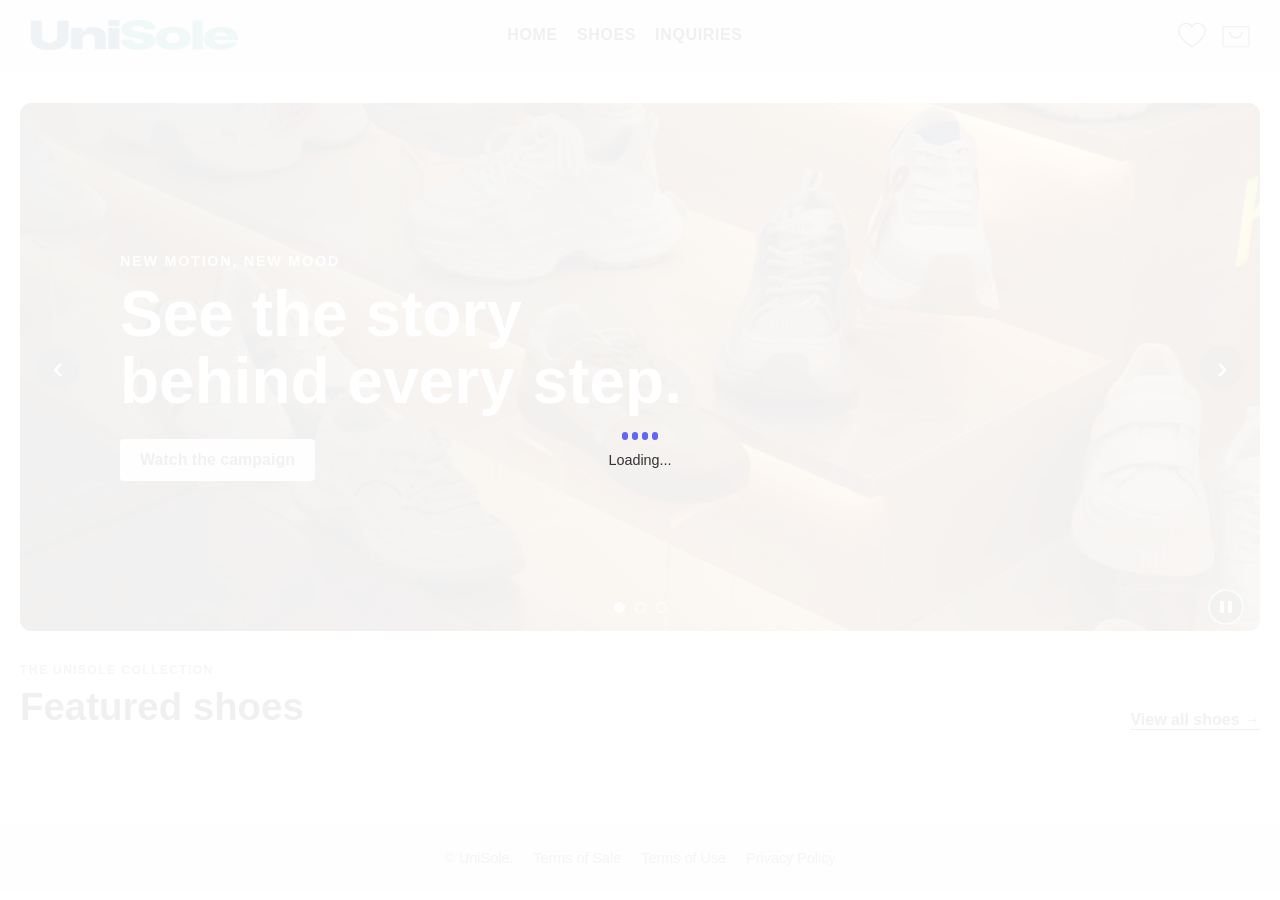
<file: docs/index.html>
<!DOCTYPE html>
<html lang="en">

<head>
    <meta charset="UTF-8">
    <meta name="viewport" content="width=device-width, initial-scale=1.0">
    <link rel="stylesheet" href="css/shared.css">
    <link rel="stylesheet" href="css/button_styling.css">
    <link rel="stylesheet" href="css/home.css">
    <link rel="stylesheet" href="css/product_lineup.css">
    <link rel="stylesheet" href="https://pyscript.net/releases/2024.1.1/core.css">
    <script type="module" src="https://pyscript.net/releases/2024.1.1/core.js"></script>
    <link rel="icon" type="image/png" href="store_assets/logo_2.png">
    <title>UniSole</title>
</head>

<body>
    <div class="site-loader" id="site-loader" role="status" aria-label="Loading website">
        <div class="loader-ladder" aria-hidden="true">
            <span></span>
            <span></span>
            <span></span>
            <span></span>
        </div>
        <span class="site-loader-label">Loading...</span>
    </div>
    <header>
        <div class="leftSection">
            <a class="logo" href="index.html" aria-label="UniSole home">
                <img src="store_assets/logo_1.png" alt="UniSole">
            </a>
        </div>
        <nav class="middleSection" aria-label="Main navigation">
            <div class="tab"><a href="index.html" aria-current="page">Home</a></div>
            <div class="tab"><a href="product_lineup_page.html">Shoes</a></div>
            <div class="tab"><a href="help.html">Inquiries</a></div>
        </nav>
        <div class="rightSection">
            <a class="favorites-link" href="favorites.html" aria-label="Favorites">
                <img src="store_assets/favorite.svg" alt="" aria-hidden="true">
            </a>
            <a class="checkout-link" href="checkout.html" aria-label="Checkout">
                <img class="checkout-icon" src="store_assets/checkout.png" alt="" aria-hidden="true">
            </a>
            <details class="site-mobile-menu">
                <summary aria-label="Open navigation menu">
                    <span></span>
                    <span></span>
                    <span></span>
                </summary>
                <nav class="site-mobile-menu-links" aria-label="Mobile navigation">
                    <a href="index.html" aria-current="page">Home</a>
                    <a href="product_lineup_page.html">Shoes</a>
                    <a href="help.html">Inquiries</a>
                    <a href="favorites.html">Favorites</a>
                    <a href="checkout.html">Checkout</a>
                </nav>
            </details>
        </div>
    </header>

    <main>
        <section class="ad-carousel" aria-label="Featured adverts" aria-roledescription="carousel">
            <div class="ad-carousel-slides">
                <article class="ad-carousel-slide is-active" aria-roledescription="slide" aria-label="1 of 3">
                    <video autoplay muted loop playsinline preload="metadata" poster="store_assets/advert.jpg"
                        aria-label="Video advert for UniSole">
                        <source src="store_assets/advert_vid.mp4" type="video/mp4">
                    </video>
                    <div class="ad-carousel-caption">
                        <p class="ad-carousel-eyebrow">New motion, new mood</p>
                        <h1>See the story behind every step.</h1>
                        <a class="button watch-campaign" href="product_lineup_page.html">Watch the campaign</a>
                    </div>
                </article>
                <article class="ad-carousel-slide" aria-roledescription="slide" aria-label="2 of 3" aria-hidden="true">
                    <img src="store_assets/advert.jpg" alt="A collection of sneakers displayed in a shoe store">
                    <div class="ad-carousel-caption">
                        <p class="ad-carousel-eyebrow">Find your next favourite</p>
                        <h2>Make every step your own.</h2>
                        <a class="button" href="product_lineup_page.html">Explore shoes</a>
                    </div>
                </article>
                <article class="ad-carousel-slide" aria-roledescription="slide" aria-label="3 of 3" aria-hidden="true">
                    <img src="store_assets/advert_1.jpg" alt="A brown sneaker against a warm golden background">
                    <div class="ad-carousel-caption">
                        <p class="ad-carousel-eyebrow">Fresh looks, everyday comfort</p>
                        <h2>Find a pair that moves with you.</h2>
                        <a class="button" href="product_lineup_page.html">Shop the collection</a>
                    </div>
                </article>
            </div>
            <button class="ad-carousel-control ad-carousel-previous" type="button" aria-label="Previous advert">
                <span aria-hidden="true">&#8249;</span>
            </button>
            <button class="ad-carousel-control ad-carousel-next" type="button" aria-label="Next advert">
                <span aria-hidden="true">&#8250;</span>
            </button>
            <button class="ad-carousel-autoplay-toggle" type="button" aria-label="Pause autoplay" aria-pressed="true">
                <span class="ad-carousel-autoplay-icon" aria-hidden="true"></span>
            </button>
            <div class="ad-carousel-indicators" aria-label="Choose an advert">
                <button class="is-active" type="button" aria-label="Show advert 1" aria-current="true"></button>
                <button type="button" aria-label="Show advert 2"></button>
                <button type="button" aria-label="Show advert 3"></button>
            </div>
        </section>
        <section class="featured-products" aria-labelledby="featured-products-heading">
            <div class="featured-products-heading">
                <div>
                    <p class="featured-products-eyebrow">The UniSole collection</p>
                    <h2 id="featured-products-heading">Featured shoes</h2>
                </div>
                <a class="featured-products-link" href="product_lineup_page.html">View all shoes <span
                        aria-hidden="true">→</span></a>
            </div>
            <section class="shoe-grid" id="featured-products-grid" aria-label="Featured shoes"></section>
        </section>
    </main>
    <template id="shoe-card-template">
        <article class="product-card">
            <div class="product-image-wrap">
                <a class="product-image-link" href="product_preview.html" aria-label="View shoe details">
                    <img class="product-image" alt="" loading="lazy">
                </a>
                <button class="favorite-button" type="button" aria-label="Add to favorites" aria-pressed="false">
                    <img class="favorite-icon" src="store_assets/favorite.svg" alt="" aria-hidden="true">
                </button>
            </div>
            <div class="product-details">
                <p class="product-price"></p>
                <h2 class="product-name"><a class="product-name-link" href="product_preview.html"></a></h2>
                <p class="product-category"></p>
            </div>
            <div class="product-preview-selector" aria-label="Shoe image previews"></div>
        </article>
    </template>
    <footer class="site-footer">
        <p>&copy; UniSole.</p>
        <div class="site-footer-policies" aria-label="Policies">
            <span>Terms of Sale</span>
            <span>Terms of Use</span>
            <span>Privacy Policy</span>
        </div>
    </footer>
    <script type="py" src="py_script/home.py"></script>
    <script type="py" src="py_script/loading.py"></script>
    <script type="py" src="py_script/product_information.py"></script>
    <script type="py" src="py_script/favorites.py"></script>
    <script type="py" src="py_script/scrolling.py"></script>
</body>

</html>
</file>
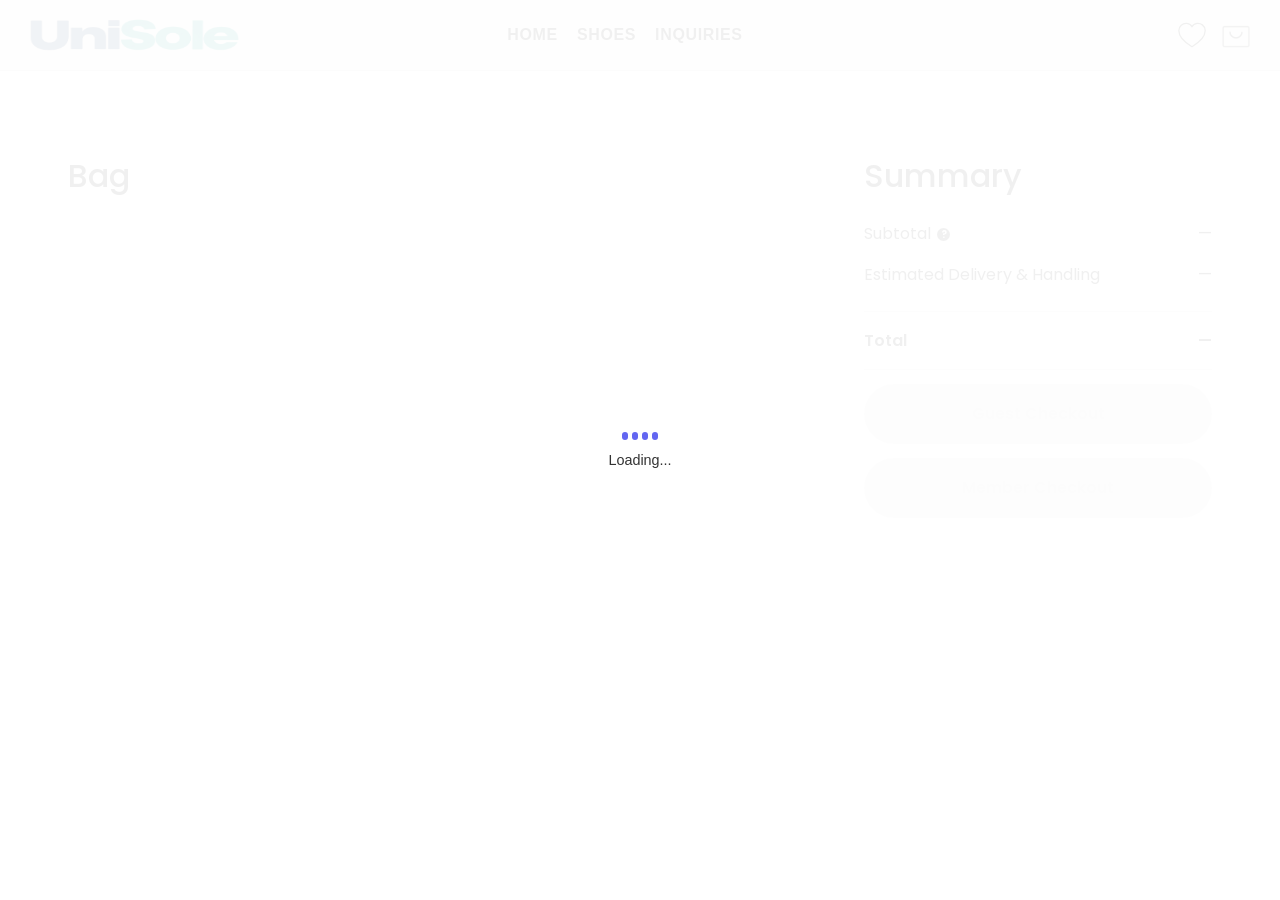
<file: docs/checkout.html>
<!DOCTYPE html>
<html lang="en">

<head>
    <meta charset="UTF-8">
    <meta name="viewport" content="width=device-width, initial-scale=1.0">
    <link rel="stylesheet" href="css/shared.css">
    <link rel="stylesheet" href="css/button_styling.css">
    <link rel="stylesheet" href="css/checkout.css">
    <link rel="preconnect" href="https://fonts.googleapis.com">
    <link rel="preconnect" href="https://fonts.gstatic.com" crossorigin>
    <link href="https://fonts.googleapis.com/css2?family=Poppins:wght@400;500;600;700&display=swap" rel="stylesheet">
    <link rel="stylesheet" href="https://pyscript.net/releases/2024.1.1/core.css">
    <script type="module" src="https://pyscript.net/releases/2024.1.1/core.js"></script>
    <link rel="icon" type="image/png" href="store_assets/logo_2.png">
    <title>Checkout | UniSole</title>
</head>

<body id="page-top">
    <div class="site-loader" id="site-loader" role="status" aria-label="Loading website">
        <div class="loader-ladder" aria-hidden="true">
            <span></span>
            <span></span>
            <span></span>
            <span></span>
        </div>
        <span class="site-loader-label">Loading...</span>
    </div>

    <header>
        <div class="leftSection">
            <a class="logo" href="index.html" aria-label="UniSole home">
                <img src="store_assets/logo_1.png" alt="UniSole">
            </a>
        </div>
        <nav class="middleSection" aria-label="Main navigation">
            <div class="tab"><a href="index.html">Home</a></div>
            <div class="tab"><a href="product_lineup_page.html">Shoes</a></div>
            <div class="tab"><a href="help.html">Inquiries</a></div>
        </nav>
        <div class="rightSection">
            <a class="favorites-link" href="favorites.html" aria-label="Favorites">
                <img src="store_assets/favorite.svg" alt="" aria-hidden="true">
            </a>
            <a class="checkout-link" href="checkout.html" aria-current="page" aria-label="Checkout">
                <img class="checkout-icon" src="store_assets/checkout.png" alt="" aria-hidden="true">
            </a>
            <details class="site-mobile-menu">
                <summary aria-label="Open navigation menu">
                    <span></span>
                    <span></span>
                    <span></span>
                </summary>
                <nav class="site-mobile-menu-links" aria-label="Mobile navigation">
                    <a href="index.html">Home</a>
                    <a href="product_lineup_page.html">Shoes</a>
                    <a href="help.html">Inquiries</a>
                    <a href="favorites.html">Favorites</a>
                    <a href="checkout.html" aria-current="page">Checkout</a>
                </nav>
            </details>
        </div>
    </header>

    <main class="checkout-page">
        <section class="bag-section" aria-labelledby="bag-heading">
            <h1 id="bag-heading">Bag</h1>
            <p id="checkout-empty" class="checkout-empty" hidden>There are no items in your bag.</p>
            <p id="checkout-status" class="checkout-status" role="status" aria-live="polite" hidden></p>
            <div id="bag-items" class="bag-items"></div>
        </section>

        <aside class="summary-section" aria-labelledby="summary-heading">
            <h2 id="summary-heading">Summary</h2>
            <dl class="summary-lines">
                <div>
                    <dt>Subtotal <span class="info-mark"
                            title="Based on the prices listed for items in your bag">?</span></dt>
                    <dd id="bag-subtotal">—</dd>
                </div>
                <div>
                    <dt>Estimated Delivery &amp; Handling</dt>
                    <dd id="bag-delivery">—</dd>
                </div>
                <div class="summary-total">
                    <dt>Total</dt>
                    <dd id="bag-total">—</dd>
                </div>
            </dl>
            <button class="checkout-action" type="button" disabled>Guest Checkout</button>
            <button class="checkout-action" type="button" disabled>Member Checkout</button>
        </aside>
    </main>

    <dialog class="remove-item-dialog" id="remove-item-dialog" aria-labelledby="remove-item-heading"
        aria-describedby="remove-item-message">
        <h2 id="remove-item-heading">Remove item?</h2>
        <p id="remove-item-message">Are you sure you want to remove <span id="remove-item-name"></span> from your bag?
        </p>
        <div class="remove-item-dialog-actions">
            <button class="remove-item-cancel" id="cancel-remove-item" type="button">Keep item</button>
            <button class="remove-item-confirm" id="confirm-remove-item" type="button">Remove item</button>
        </div>
    </dialog>

    <script type="py" src="py_script/loading.py"></script>
    <script type="py" src="py_script/checkout.py"></script>
    <script type="py" src="py_script/scrolling.py"></script>
</body>

</html>
</file>
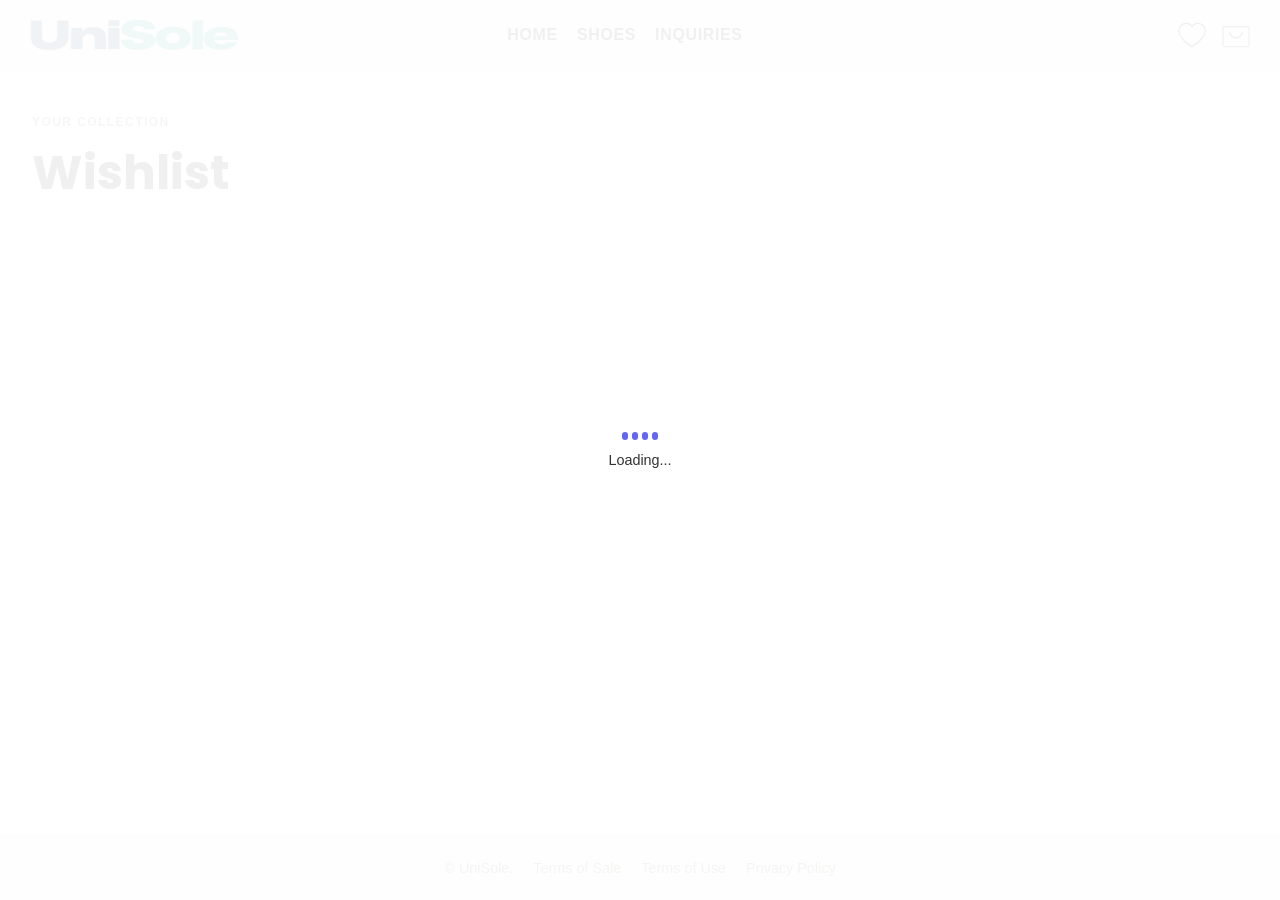
<file: docs/favorites.html>
<!DOCTYPE html>
<html lang="en">

<head>
    <meta charset="UTF-8">
    <meta name="viewport" content="width=device-width, initial-scale=1.0">
    <link rel="stylesheet" href="css/shared.css">
    <link rel="stylesheet" href="css/button_styling.css">
    <link rel="stylesheet" href="css/product_favorites.css">
    <link rel="preconnect" href="https://fonts.googleapis.com">
    <link rel="preconnect" href="https://fonts.gstatic.com" crossorigin>
    <link href="https://fonts.googleapis.com/css2?family=Poppins:wght@400;500;600;700&display=swap" rel="stylesheet">
    <link rel="stylesheet" href="https://pyscript.net/releases/2024.1.1/core.css">
    <script type="module" src="https://pyscript.net/releases/2024.1.1/core.js"></script>
    <link rel="icon" type="image/png" href="store_assets/logo_2.png">
    <title>Wishlist | Unisole</title>
</head>

<body id="page-top" class="wishlist-page-body" data-loader-mode="shoe-data">
    <div class="site-loader" id="site-loader" role="status" aria-label="Loading website">
        <div class="loader-ladder" aria-hidden="true">
            <span></span>
            <span></span>
            <span></span>
            <span></span>
        </div>
        <span class="site-loader-label">Loading...</span>
    </div>
    <header>
        <div class="leftSection">
            <a class="logo" href="index.html" aria-label="UniSole home">
                <img src="store_assets/logo_1.png" alt="UniSole">
            </a>
        </div>
        <nav class="middleSection" aria-label="Main navigation">
            <div class="tab"><a href="index.html">Home</a></div>
            <div class="tab"><a href="product_lineup_page.html">Shoes</a></div>
            <div class="tab"><a href="help.html">Inquiries</a></div>
        </nav>
        <div class="rightSection">
            <a class="favorites-link" href="favorites.html" aria-current="page" aria-label="Favorites">
                <img src="store_assets/favorite.svg" alt="" aria-hidden="true">
            </a>
            <a class="checkout-link" href="checkout.html" aria-label="Checkout">
                <img class="checkout-icon" src="store_assets/checkout.png" alt="" aria-hidden="true">
            </a>
            <details class="site-mobile-menu">
                <summary aria-label="Open navigation menu">
                    <span></span>
                    <span></span>
                    <span></span>
                </summary>
                <nav class="site-mobile-menu-links" aria-label="Mobile navigation">
                    <a href="index.html">Home</a>
                    <a href="product_lineup_page.html">Shoes</a>
                    <a href="help.html">Inquiries</a>
                    <a href="favorites.html" aria-current="page">Favorites</a>
                    <a href="checkout.html">Checkout</a>
                </nav>
            </details>
        </div>
    </header>

    <main class="favorites-page">
        <div class="favorites-heading">
            <p class="favorites-eyebrow">YOUR COLLECTION</p>
            <h1>Wishlist</h1>
        </div>
        <p id="data-status" role="status" hidden></p>
        <section id="wishlist-grid" class="shoe-grid" aria-label="Wishlist items"></section>
        <p id="wishlist-empty" class="wishlist-empty" hidden>Your wishlist is empty. Shop and add items your wishlist!
        </p>
        <p id="wishlist-status" class="wishlist-status wishlist-toast" role="status" aria-live="polite" hidden></p>
    </main>

    <template id="shoe-card-template">
        <article class="product-card">
            <div class="product-image-wrap">
                <a class="product-image-link" href="product_preview.html" aria-label="View shoe details">
                    <img class="product-image" alt="" loading="lazy">
                </a>
                <button class="favorite-button" type="button" aria-label="Remove from favorites" aria-pressed="true">
                    <img class="favorite-icon" src="store_assets/favorite_2.svg" alt="" aria-hidden="true">
                </button>
            </div>
            <div class="product-details">
                <p class="product-price"></p>
                <h2 class="product-name"><a class="product-name-link" href="product_preview.html"></a></h2>
                <p class="product-category"></p>
            </div>
            <div class="wishlist-actions">
                <div class="wishlist-quantity" role="group" aria-label="Wishlist quantity">
                    <button class="quantity-button" type="button" data-quantity-change="-1"
                        aria-label="Decrease quantity">−</button>
                    <span class="quantity-value" aria-live="polite">1</span>
                    <button class="quantity-button" type="button" data-quantity-change="1"
                        aria-label="Increase quantity">+</button>
                </div>
                <button class="wishlist-add-to-cart" type="button">Add to bag</button>
            </div>
        </article>
    </template>

    <footer class="site-footer">
        <p>&copy; UniSole.</p>
        <div class="site-footer-policies" aria-label="Policies">
            <span>Terms of Sale</span>
            <span>Terms of Use</span>
            <span>Privacy Policy</span>
        </div>
    </footer>

    <script type="py" src="py_script/loading.py"></script>
    <script type="py" src="py_script/product_information.py"></script>
    <script type="py" src="py_script/favorites.py"></script>
    <script type="py" src="py_script/product_interaction.py"></script>
    <script type="py" src="py_script/scrolling.py"></script>
</body>

</html>
</file>
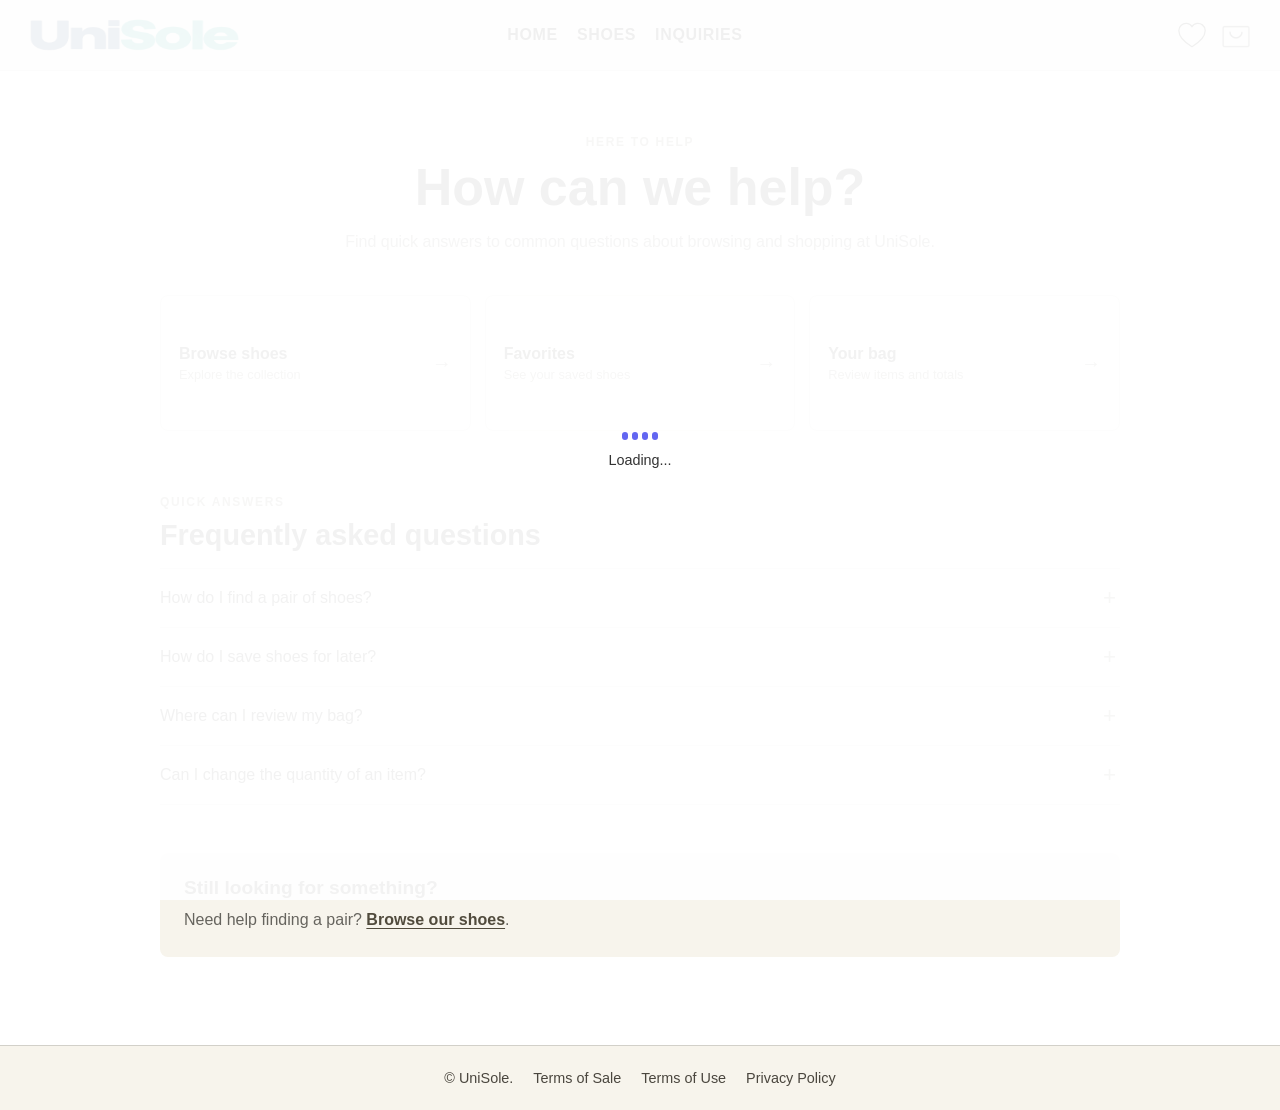
<file: docs/help.html>
<!DOCTYPE html>
<html lang="en">

<head>
    <meta charset="UTF-8">
    <meta name="viewport" content="width=device-width, initial-scale=1.0">
    <link rel="stylesheet" href="css/shared.css">
    <link rel="stylesheet" href="css/button_styling.css">
    <link rel="stylesheet" href="css/help.css">
    <link rel="stylesheet" href="https://pyscript.net/releases/2024.1.1/core.css">
    <script type="module" src="https://pyscript.net/releases/2024.1.1/core.js"></script>
    <link rel="icon" type="image/png" href="store_assets/logo_2.png">
    <title>Inquiries | UniSole</title>
</head>

<body id="page-top">
    <div class="site-loader" id="site-loader" role="status" aria-label="Loading website">
        <div class="loader-ladder" aria-hidden="true">
            <span></span>
            <span></span>
            <span></span>
            <span></span>
        </div>
        <span class="site-loader-label">Loading...</span>
    </div>

    <header>
        <div class="leftSection">
            <a class="logo" href="index.html" aria-label="UniSole home">
                <img src="store_assets/logo_1.png" alt="UniSole">
            </a>
        </div>
        <nav class="middleSection" aria-label="Main navigation">
            <div class="tab"><a href="index.html">Home</a></div>
            <div class="tab"><a href="product_lineup_page.html">Shoes</a></div>
            <div class="tab"><a href="help.html" aria-current="page">Inquiries</a></div>
        </nav>
        <div class="rightSection">
            <a class="favorites-link" href="favorites.html" aria-label="Favorites">
                <img src="store_assets/favorite.svg" alt="" aria-hidden="true">
            </a>
            <a class="checkout-link" href="checkout.html" aria-label="Checkout">
                <img class="checkout-icon" src="store_assets/checkout.png" alt="" aria-hidden="true">
            </a>
            <details class="site-mobile-menu">
                <summary aria-label="Open navigation menu">
                    <span></span>
                    <span></span>
                    <span></span>
                </summary>
                <nav class="site-mobile-menu-links" aria-label="Mobile navigation">
                    <a href="index.html">Home</a>
                    <a href="product_lineup_page.html">Shoes</a>
                    <a href="help.html" aria-current="page">Inquiries</a>
                    <a href="favorites.html">Favorites</a>
                    <a href="checkout.html">Checkout</a>
                </nav>
            </details>
        </div>
    </header>

    <main class="help-page">
        <section class="help-intro" aria-labelledby="help-heading">
            <p class="help-eyebrow">HERE TO HELP</p>
            <h1 id="help-heading">How can we help?</h1>
            <p>Find quick answers to common questions about browsing and shopping at UniSole.</p>
        </section>

        <nav class="help-shortcuts" aria-label="Quick links">
            <a href="product_lineup_page.html">
                <span><strong>Browse shoes</strong><small>Explore the collection</small></span>
                <span class="help-shortcut-arrow" aria-hidden="true">→</span>
            </a>
            <a href="favorites.html">
                <span><strong>Favorites</strong><small>See your saved shoes</small></span>
                <span class="help-shortcut-arrow" aria-hidden="true">→</span>
            </a>
            <a href="checkout.html">
                <span><strong>Your bag</strong><small>Review items and totals</small></span>
                <span class="help-shortcut-arrow" aria-hidden="true">→</span>
            </a>
        </nav>

        <section class="help-faq" aria-labelledby="faq-heading">
            <div class="help-section-heading">
                <p class="help-eyebrow">QUICK ANSWERS</p>
                <h2 id="faq-heading">Frequently asked questions</h2>
            </div>
            <details>
                <summary>How do I find a pair of shoes?</summary>
                <p>Open <a href="product_lineup_page.html">Shoes</a> to browse the collection. Use the available filters
                    to narrow down the options.</p>
            </details>
            <details>
                <summary>How do I save shoes for later?</summary>
                <p>Select the heart on a shoe to add it to your favorites. Visit <a href="favorites.html">Favorites</a>
                    to see your saved items.</p>
            </details>
            <details>
                <summary>Where can I review my bag?</summary>
                <p>Open <a href="checkout.html">Your bag</a> to review the items you've added and see the displayed
                    subtotal, delivery estimate, and total.</p>
            </details>
            <details>
                <summary>Can I change the quantity of an item?</summary>
                <p>On the Favorites page, use the plus and minus controls beside an item to choose a quantity before
                    adding it to your bag.</p>
            </details>
        </section>

        <aside class="help-note">
            <h2>Still looking for something?</h2>
            <p>Need help finding a pair? <a href="product_lineup_page.html">Browse our shoes</a>.</p>
        </aside>
    </main>

    <footer class="site-footer">
        <p>&copy; UniSole.</p>
        <div class="site-footer-policies" aria-label="Policies">
            <span>Terms of Sale</span>
            <span>Terms of Use</span>
            <span>Privacy Policy</span>
        </div>
    </footer>

    <script type="py" src="py_script/loading.py"></script>
    <script type="py" src="py_script/scrolling.py"></script>
</body>

</html>
</file>
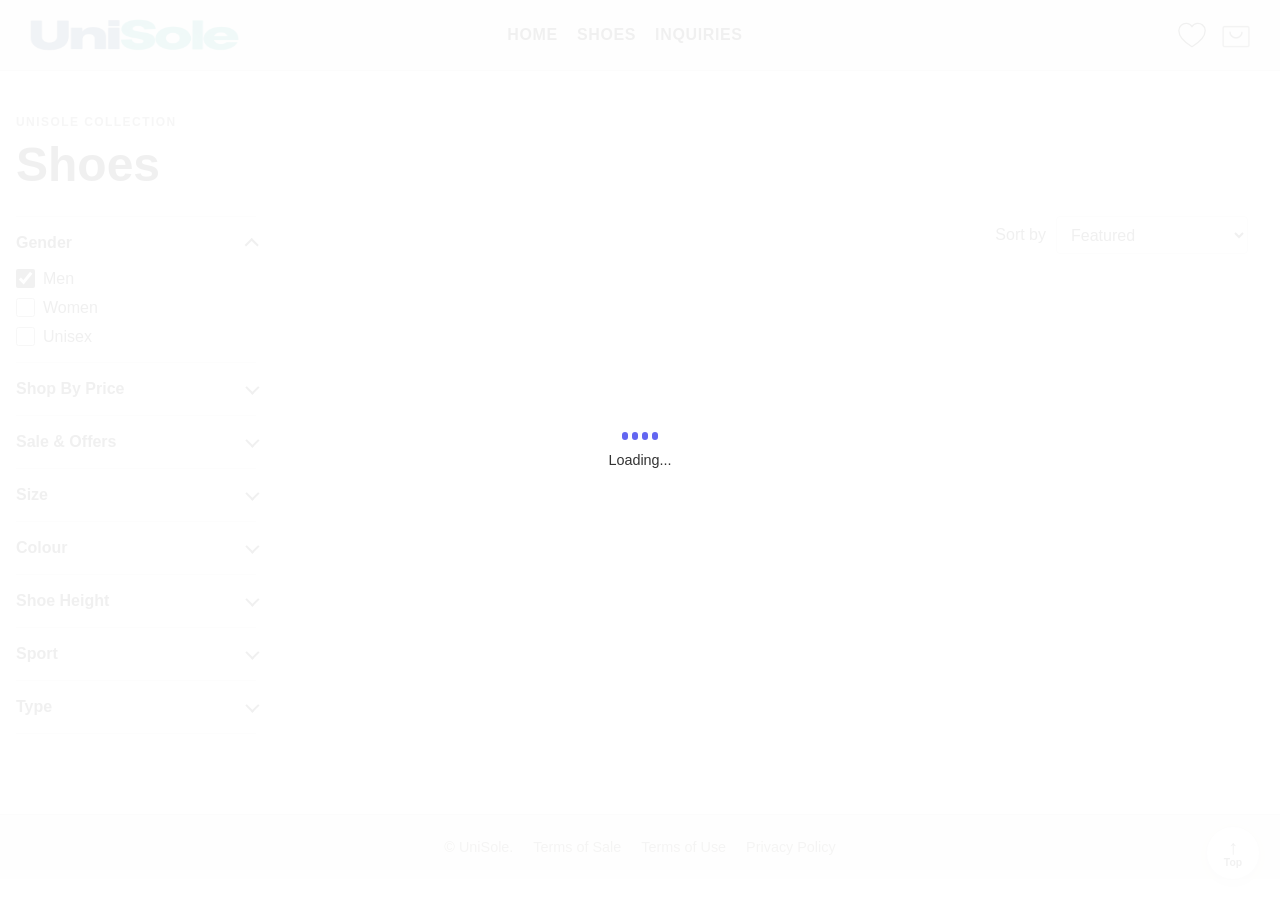
<file: docs/product_lineup_page.html>
<!DOCTYPE html>
<html lang="en">

<head>
    <meta charset="UTF-8">
    <meta name="viewport" content="width=device-width, initial-scale=1.0">
    <link rel="stylesheet" href="css/shared.css">
    <link rel="stylesheet" href="css/button_styling.css">
    <link rel="stylesheet" href="css/product_lineup.css">
    <link rel="stylesheet" href="https://pyscript.net/releases/2024.1.1/core.css">
    <script type="module" src="https://pyscript.net/releases/2024.1.1/core.js"></script>
    <link rel="icon" type="image/png" href="store_assets/logo_2.png">
    <title>Unisole</title>
</head>

<body id="page-top" data-loader-mode="shoe-data">
    <div class="site-loader" id="site-loader" role="status" aria-label="Loading website">
        <div class="loader-ladder" aria-hidden="true">
            <span></span>
            <span></span>
            <span></span>
            <span></span>
        </div>
        <span class="site-loader-label">Loading...</span>
    </div>
    <header>
        <div class="leftSection">
            <a class="logo" href="index.html" aria-label="UniSole home">
                <img src="store_assets/logo_1.png" alt="UniSole">
            </a>
        </div>
        <nav class="middleSection" aria-label="Main navigation">
            <div class="tab"><a href="index.html">Home</a></div>
            <div class="tab"><a href="product_lineup_page.html" aria-current="page">Shoes</a></div>
            <div class="tab"><a href="help.html">Inquiries</a></div>
        </nav>
        <div class="rightSection">
            <a class="favorites-link" href="favorites.html" aria-label="Favorites">
                <img src="store_assets/favorite.svg" alt="" aria-hidden="true">
            </a>
            <a class="checkout-link" href="checkout.html" aria-label="Checkout">
                <img class="checkout-icon" src="store_assets/checkout.png" alt="" aria-hidden="true">
            </a>
            <details class="site-mobile-menu">
                <summary aria-label="Open navigation menu">
                    <span></span>
                    <span></span>
                    <span></span>
                </summary>
                <nav class="site-mobile-menu-links" aria-label="Mobile navigation">
                    <a href="index.html">Home</a>
                    <a href="product_lineup_page.html" aria-current="page">Shoes</a>
                    <a href="help.html">Inquiries</a>
                    <a href="favorites.html">Favorites</a>
                    <a href="checkout.html">Checkout</a>
                </nav>
            </details>
        </div>
    </header>

    <main class="product-page">
        <div class="product-intro">
            <p class="eyebrow">UNISOLE COLLECTION</p>
            <h1>Shoes</h1>
        </div>
        <p id="data-status" role="status" hidden></p>
        <div class="catalog-layout">
            <aside class="filter-sidebar" aria-label="Product filters">
                <details class="filter-section" open>
                    <summary>Gender <span class="filter-count"></span></summary>
                    <div class="filter-options">
                        <label><input type="checkbox" data-filter-group="gender" data-filter-value="Men" checked>
                            Men</label>
                        <label><input type="checkbox" data-filter-group="gender" data-filter-value="Women">
                            Women</label>
                        <label><input type="checkbox" data-filter-group="gender" data-filter-value="Unisex">
                            Unisex</label>
                    </div>
                </details>

                <details class="filter-section">
                    <summary>Shop By Price</summary>
                    <div class="filter-options">
                        <label><input type="checkbox" data-filter-group="price" data-filter-value="Under ₱2,000"> Under
                            ₱2,000</label>
                        <label><input type="checkbox" data-filter-group="price" data-filter-value="₱2,000–₱5,000">
                            ₱2,000–₱5,000</label>
                        <label><input type="checkbox" data-filter-group="price" data-filter-value="₱5,000–₱10,000">
                            ₱5,000–₱10,000</label>
                        <label><input type="checkbox" data-filter-group="price" data-filter-value="Over ₱10,000"> Over
                            ₱10,000</label>
                    </div>
                </details>

                <details class="filter-section">
                    <summary>Sale &amp; Offers</summary>
                    <div class="filter-options">
                        <label><input type="checkbox" data-filter-group="saleOffers" data-filter-value="On sale"> On
                            sale</label>
                        <label><input type="checkbox" data-filter-group="saleOffers" data-filter-value="New arrivals">
                            New arrivals</label>
                    </div>
                </details>

                <details class="filter-section">
                    <summary>Size</summary>
                    <div class="filter-options filter-options-inline">
                        <label><input type="checkbox" data-filter-group="size" data-filter-value="6"> 6</label>
                        <label><input type="checkbox" data-filter-group="size" data-filter-value="7"> 7</label>
                        <label><input type="checkbox" data-filter-group="size" data-filter-value="8"> 8</label>
                        <label><input type="checkbox" data-filter-group="size" data-filter-value="9"> 9</label>
                        <label><input type="checkbox" data-filter-group="size" data-filter-value="10"> 10</label>
                        <label><input type="checkbox" data-filter-group="size" data-filter-value="11"> 11</label>
                        <label><input type="checkbox" data-filter-group="size" data-filter-value="12"> 12</label>
                    </div>
                </details>

                <details class="filter-section">
                    <summary>Colour</summary>
                    <div class="filter-options">
                        <label><input type="checkbox" data-filter-group="colour" data-filter-value="Black">
                            Black</label>
                        <label><input type="checkbox" data-filter-group="colour" data-filter-value="White">
                            White</label>
                        <label><input type="checkbox" data-filter-group="colour" data-filter-value="Blue"> Blue</label>
                        <label><input type="checkbox" data-filter-group="colour" data-filter-value="Red"> Red</label>
                    </div>
                </details>

                <details class="filter-section">
                    <summary>Shoe Height</summary>
                    <div class="filter-options">
                        <label><input type="checkbox" data-filter-group="shoeHeight" data-filter-value="Low">
                            Low</label>
                        <label><input type="checkbox" data-filter-group="shoeHeight" data-filter-value="Mid">
                            Mid</label>
                        <label><input type="checkbox" data-filter-group="shoeHeight" data-filter-value="High">
                            High</label>
                    </div>
                </details>

                <details class="filter-section">
                    <summary>Sport</summary>
                    <div class="filter-options">
                        <label><input type="checkbox" data-filter-group="sport" data-filter-value="Running">
                            Running</label>
                        <label><input type="checkbox" data-filter-group="sport" data-filter-value="Basketball">
                            Basketball</label>
                        <label><input type="checkbox" data-filter-group="sport" data-filter-value="Soccer">
                            Soccer</label>
                        <label><input type="checkbox" data-filter-group="sport" data-filter-value="Tennis">
                            Tennis</label>
                    </div>
                </details>
                <details class="filter-section">
                    <summary>Type</summary>
                    <div class="filter-options">
                        <label><input type="checkbox" data-filter-group="sport" data-filter-value="Casual">
                            Casual</label>
                        <label><input type="checkbox" data-filter-group="sport" data-filter-value="Sneakers">
                            Sneakers</label>
                    </div>
                </details>
            </aside>

            <section class="catalog-results" aria-label="Shoe results">
                <div class="catalog-toolbar">
                    <p id="filter-status" role="status" aria-live="polite"></p>
                    <label for="shoe-sort">Sort by</label>
                    <select id="shoe-sort">
                        <option value="featured">Featured</option>
                        <option value="name-asc">Name: A to Z</option>
                        <option value="price-asc">Price: Low to High</option>
                        <option value="price-desc">Price: High to Low</option>
                    </select>
                </div>
                <section class="shoe-grid" id="shoe-grid" aria-label="Shoe collection"></section>
            </section>
        </div>
    </main>

    <template id="shoe-card-template">
        <article class="product-card">
            <div class="product-image-wrap">
                <a class="product-image-link" href="product_preview.html" aria-label="View shoe details">
                    <img class="product-image" alt="" loading="lazy">
                </a>
                <button class="favorite-button" type="button" aria-label="Add to favorites" aria-pressed="false">
                    <img class="favorite-icon" src="store_assets/favorite.svg" alt="" aria-hidden="true">
                </button>
            </div>
            <div class="product-details">
                <p class="product-price"></p>
                <h2 class="product-name"><a class="product-name-link" href="product_preview.html"></a></h2>
                <p class="product-category"></p>
            </div>
            <div class="product-preview-selector" aria-label="Shoe image previews"></div>
        </article>
    </template>

    <a class="back-to-top" href="#page-top" aria-label="Scroll to the top of the page">
        <span aria-hidden="true">↑</span>
        <span class="back-to-top-label">Top</span>
    </a>

    <footer class="site-footer">
        <p>&copy; UniSole.</p>
        <div class="site-footer-policies" aria-label="Policies">
            <span>Terms of Sale</span>
            <span>Terms of Use</span>
            <span>Privacy Policy</span>
        </div>
    </footer>

    <script type="py" src="py_script/loading.py"></script>
    <script type="py" src="py_script/product_information.py"></script>
    <script type="py" src="py_script/filtering.py"></script>
    <script type="py" src="py_script/favorites.py"></script>
    <script type="py" src="py_script/product_interaction.py"></script>
    <script type="py" src="py_script/scrolling.py"></script>
</body>

</html>
</file>
<file: docs/css/shared.css>
body {
  margin: 0;
  padding: 0;
  font-family: sans-serif;
}

.site-loader {
  position: fixed;
  inset: 0;
  z-index: 1000;
  display: flex;
  flex-direction: column;
  align-items: center;
  justify-content: center;
  gap: 12px;
  background: rgb(255 255 255 / 94%);
  opacity: 1;
  visibility: visible;
  transition:
    opacity 220ms ease,
    visibility 220ms ease;
}

.site-loader-hidden {
  opacity: 0;
  visibility: hidden;
  pointer-events: none;
}

.loader-ladder {
  width: 200px;
  display: flex;
  justify-content: center;
  align-items: flex-end;
  gap: 0.25rem;
}

.loader-ladder span {
  width: 6px;
  height: 8px;
  background: #6366f1;
  border-radius: 3px;
  animation: none;
}

.site-loader:not(.site-loader-hidden) .loader-ladder span {
  animation: climb 1s infinite ease-in-out;
}

.site-loader:not(.site-loader-hidden) .loader-ladder span:nth-child(2) {
  animation-delay: 0.1s;
}

.site-loader:not(.site-loader-hidden) .loader-ladder span:nth-child(3) {
  animation-delay: 0.2s;
}

.site-loader:not(.site-loader-hidden) .loader-ladder span:nth-child(4) {
  animation-delay: 0.3s;
}

.site-loader-label {
  color: #333;
  font-size: 0.9rem;
}

@keyframes climb {
  0% {
    height: 8px;
    opacity: 0.4;
  }
  50% {
    height: 18px;
    opacity: 1;
  }
  100% {
    height: 8px;
    opacity: 0.4;
  }
}

@media (prefers-reduced-motion: reduce) {
  .site-loader .loader-ladder span {
    animation: none;
  }

  .site-loader {
    transition: none;
  }
}

p {
  margin-top: 0;
  margin-bottom: 0;
}

.site-footer {
  display: flex;
  flex-wrap: wrap;
  align-items: center;
  justify-content: center;
  gap: 20px;
  padding: 24px clamp(20px, 5vw, 64px);
  border-top: 1px solid #11111128;
  background: #f7f4ec;
  color: #4a463e;
  font-size: 0.9rem;
  text-align: center;
}

.site-footer nav {
  display: flex;
  flex-wrap: wrap;
  justify-content: center;
  gap: 20px;
}

.site-footer-policies {
  display: flex;
  flex-wrap: wrap;
  justify-content: center;
  gap: 12px 20px;
}

.site-footer a {
  color: inherit;
  text-decoration: none;
}

.site-footer a:hover,
.site-footer a:focus-visible {
  text-decoration: underline;
  text-underline-offset: 3px;
}

@media (max-width: 520px) {
  .site-footer {
    gap: 12px 20px;
  }
}

header {
  background-color: #f7f4ec;
  border-bottom: 1px solid #11111128;
  height: 70px;
  width: 100%;
  display: flex;
  flex-direction: row;
  align-items: center;
  position: sticky;
  top: 0;
  z-index: 100;
  transition: transform 0.3s ease;
}

header.header-hidden {
  transform: translateY(-100%);
}

@media (prefers-reduced-motion: reduce) {
  header {
    transition: none;
  }
}

.leftSection,
.rightSection {
  flex: 1;
}

.rightSection {
  display: flex;
  align-items: center;
  gap: 16px;
  justify-content: flex-end;
  padding-right: 30px;
}

.favorites-link {
  display: inline-flex;
  align-items: center;
  color: inherit;
  text-decoration: none;
}

.favorites-link img {
  width: 28px;
  height: 28px;
}

.checkout-icon {
  display: block;
  width: 28px;
  height: 28px;
  object-fit: contain;
}

.checkout-link {
  display: inline-flex;
  align-items: center;
  color: inherit;
  text-decoration: none;
}

.checkout-link:hover {
  opacity: 0.7;
}

.checkout-link:focus-visible {
  outline: 2px solid currentColor;
  outline-offset: 4px;
}

.favorites-link:hover {
  opacity: 0.7;
}

.favorites-link:focus-visible {
  outline: 2px solid currentColor;
  outline-offset: 4px;
}

.logo {
  display: inline-flex;
  align-items: center;
  margin-left: 24px;
}

.logo img {
  display: block;
  width: 220px;
  height: 59px;
  object-fit: inherit;
}

.middleSection {
  flex: 1;
  display: flex;
  gap: 19px;
  justify-content: center;
  align-items: center;
  height: 100%;
}

.site-mobile-menu {
  display: none;
}

@media (max-width: 700px) {
  header .middleSection {
    display: none;
  }

  header .rightSection {
    flex: 0 0 auto;
    padding-right: 16px;
  }

  .rightSection > .favorites-link,
  .rightSection > .checkout-link {
    display: none;
  }

  .site-mobile-menu {
    position: relative;
    display: block;
  }

  .site-mobile-menu > summary {
    display: flex;
    width: 44px;
    height: 44px;
    flex-direction: column;
    align-items: center;
    justify-content: center;
    gap: 5px;
    border-radius: 4px;
    cursor: pointer;
    list-style: none;
  }

  .site-mobile-menu > summary::-webkit-details-marker {
    display: none;
  }

  .site-mobile-menu > summary span {
    width: 23px;
    height: 2px;
    border-radius: 2px;
    background: #111;
    transition:
      transform 180ms ease,
      opacity 180ms ease;
  }

  .site-mobile-menu[open] > summary span:first-child {
    transform: translateY(7px) rotate(45deg);
  }

  .site-mobile-menu[open] > summary span:nth-child(2) {
    opacity: 0;
  }

  .site-mobile-menu[open] > summary span:last-child {
    transform: translateY(-7px) rotate(-45deg);
  }

  .site-mobile-menu > summary:focus-visible {
    outline: 2px solid currentColor;
    outline-offset: 2px;
  }

  .site-mobile-menu-links {
    position: absolute;
    top: calc(100% + 8px);
    right: 0;
    z-index: 110;
    display: grid;
    min-width: 180px;
    padding: 8px 0;
    border: 1px solid #dedede;
    border-radius: 6px;
    background: #fff;
    box-shadow: 0 6px 18px rgb(0 0 0 / 12%);
  }

  .site-mobile-menu-links a {
    padding: 12px 16px;
    color: #111;
    font: inherit;
    text-decoration: none;
  }

  .site-mobile-menu-links a:hover,
  .site-mobile-menu-links a:focus-visible {
    background: #f3f3f3;
  }
}

@media (prefers-reduced-motion: reduce) {
  .site-mobile-menu > summary span {
    transition: none;
  }
}
</file>
<file: docs/css/button_styling.css>
.tab {
  height: 100%;
  position: relative;
  font: inherit;
  font-size: 1rem;
  font-weight: 700;
  letter-spacing: 0.04em;
  text-transform: uppercase;
  color: #000;
  background: none;
  border: none;
  cursor: pointer;
}

.tab a {
  display: flex;
  height: 100%;
  align-items: center;
  color: inherit;
  text-decoration: none;
}

.tab::after {
  content: "";
  position: absolute;
  left: 0;
  right: 0;
  bottom: 0;
  height: 3px;
  background: #000;
  transform: scaleX(0);
  transform-origin: left;
  transition: transform 0.35s ease;
}

.tab:hover::after,
.tab:focus-within::after {
  transform: scaleX(1);
}

.btn-gradient {
  padding: 0.75rem 1.75rem;
  border-radius: 12px;
  border: none;
  font-weight: 600;
  color: #ffffff;
  background: linear-gradient(120deg, #2ecc71, #58d68d, #1e8449);
  background-size: 200% 200%;
  cursor: pointer;
  transition:
    background-position 400ms ease,
    transform 200ms ease;
}

.btn-gradient:hover {
  background-position: 100% 50%;
  transform: translateY(-1px);
}

.btn-gradient:focus-visible {
  outline: 3px solid rgba(255, 255, 255, 0.6);
  outline-offset: 3px;
}

.btn-fill {
  width: 200px;
  padding: 0.75rem;
  border-radius: 11px;
  border: 1px solid #334155;
  background: transparent;
  color: #e5e7eb;
  font-size: 13px;
  font-weight: 600;
  cursor: pointer;
  transition:
    background 180ms ease,
    color 180ms ease;
}

.btn-fill:hover {
  background: #f1f1f0c9;
  color: #f32828;
}
</file>
<file: docs/css/home.css>
.ad-carousel {
  position: relative;
  width: min(100% - 40px, 2160px);
  margin: 32px auto;
  overflow: hidden;
  border-radius: 12px;
  background: #29251f;
}

.ad-carousel-slides {
  position: relative;
  min-height: 300px;
  aspect-ratio: 2.35 / 1;
}

.ad-carousel-slide {
  position: absolute;
  inset: 0;
  display: flex;
  align-items: center;
  visibility: hidden;
  opacity: 0;
  transition:
    opacity 350ms ease,
    visibility 350ms ease;
}

.ad-carousel-slide.is-active {
  visibility: visible;
  opacity: 1;
}

.ad-carousel-slide::after {
  position: absolute;
  z-index: 1;
  inset: 0;
  background: linear-gradient(90deg, rgb(0 0 0 / 62%), rgb(0 0 0 / 8%) 75%);
  content: "";
}

.ad-carousel-slide img,
.ad-carousel-slide video {
  position: absolute;
  z-index: 0;
  inset: 0;
  width: 100%;
  height: 100%;
  object-fit: cover;
}

.ad-carousel-caption {
  position: relative;
  z-index: 2;
  max-width: 620px;
  padding: 48px clamp(24px, 8vw, 100px);
  color: #fff;
}

.ad-carousel-eyebrow {
  margin-bottom: 12px;
  font-size: 0.9rem;
  font-weight: 700;
  letter-spacing: 0.12em;
  text-transform: uppercase;
}

.ad-carousel-caption h1,
.ad-carousel-caption h2 {
  margin: 0 0 24px;
  font-size: clamp(2rem, 5vw, 4rem);
  line-height: 1.05;
}

.ad-carousel-caption .button {
  display: inline-block;
  padding: 12px 20px;
  border: 0;
  border-radius: 4px;
  background: #f7f4ec;
  color: #171512;
  cursor: pointer;
  font-family: inherit;
  font-weight: 700;
  text-decoration: none;
}

.ad-carousel-caption .button:hover {
  background: #fff;
}

.ad-carousel-caption .button:focus-visible,
.ad-carousel-control:focus-visible,
.ad-carousel-indicators button:focus-visible,
.ad-carousel-autoplay-toggle:focus-visible {
  outline: 3px solid #fff;
  outline-offset: 3px;
}

.ad-carousel-control {
  position: absolute;
  z-index: 2;
  top: 50%;
  display: grid;
  width: 44px;
  height: 44px;
  place-items: center;
  transform: translateY(-50%);
  border: 0;
  border-radius: 50%;
  background: rgb(0 0 0 / 45%);
  color: #fff;
  cursor: pointer;
  font-size: 2rem;
  line-height: 1;
}

.ad-carousel-control:hover {
  background: rgb(0 0 0 / 70%);
}

.ad-carousel-previous {
  left: 16px;
}

.ad-carousel-next {
  right: 16px;
}

.ad-carousel-indicators {
  position: absolute;
  z-index: 2;
  right: 0;
  bottom: 18px;
  left: 0;
  display: flex;
  justify-content: center;
  gap: 10px;
}

.ad-carousel-indicators button {
  width: 11px;
  height: 11px;
  padding: 0;
  border: 1px solid #fff;
  border-radius: 50%;
  background: transparent;
  cursor: pointer;
}

.ad-carousel-indicators button.is-active {
  background: #fff;
}

.ad-carousel-autoplay-toggle {
  position: absolute;
  z-index: 2;
  right: 16px;
  bottom: 6px;
  display: grid;
  width: 36px;
  height: 36px;
  padding: 0;
  place-items: center;
  border: 2px solid rgb(255 255 255 / 75%);
  border-radius: 50%;
  background: rgb(0 0 0 / 55%);
  color: #fff;
  cursor: pointer;
}

.ad-carousel-autoplay-toggle:hover {
  background: rgb(0 0 0 / 75%);
}

.ad-carousel-autoplay-icon {
  position: relative;
  display: block;
  width: 14px;
  height: 14px;
}

.ad-carousel-autoplay-icon::before,
.ad-carousel-autoplay-icon::after {
  position: absolute;
  top: 1px;
  width: 4px;
  height: 12px;
  border-radius: 1px;
  background: #fff;
  content: "";
}

.ad-carousel-autoplay-icon::before {
  left: 1px;
}

.ad-carousel-autoplay-icon::after {
  right: 1px;
}

.ad-carousel-autoplay-toggle[aria-pressed="false"] .ad-carousel-autoplay-icon::before {
  top: 0;
  left: 3px;
  width: 0;
  height: 0;
  border-top: 7px solid transparent;
  border-bottom: 7px solid transparent;
  border-left: 10px solid #fff;
  border-radius: 0;
  background: transparent;
}

.ad-carousel-autoplay-toggle[aria-pressed="false"] .ad-carousel-autoplay-icon::after {
  display: none;
}

.featured-products {
  width: min(100% - 40px, 1440px);
  margin: 0 auto 72px;
}

.featured-products-heading {
  display: flex;
  align-items: end;
  justify-content: space-between;
  gap: 20px;
  margin-bottom: 24px;
}

.featured-products-eyebrow {
  margin-bottom: 8px;
  color: #666;
  font-size: 0.75rem;
  font-weight: 700;
  letter-spacing: 0.12em;
  text-transform: uppercase;
}

.featured-products-heading h2 {
  margin: 0;
  font-size: clamp(1.75rem, 3vw, 2.5rem);
}

.featured-products-link {
  flex: 0 0 auto;
  color: #171512;
  font-weight: 700;
  text-decoration-thickness: 1px;
  text-underline-offset: 4px;
}

.featured-products-link:focus-visible,
.featured-products #featured-products-grid a:focus-visible {
  outline: 2px solid #171512;
  outline-offset: 4px;
}

.featured-products #featured-products-grid {
  display: grid;
  grid-template-columns: repeat(4, minmax(0, 1fr));
  gap: 24px 16px;
}

.featured-products #featured-products-grid .product-details {
  padding: 14px 12px 16px;
}

.featured-products-status {
  margin: 0 0 16px;
}

.featured-products-status.is-toast {
  position: fixed;
  right: 24px;
  bottom: 24px;
  z-index: 200;
  max-width: min(420px, calc(100vw - 48px));
  margin: 0;
  padding: 14px 18px;
  border-radius: 6px;
  background: #171512;
  color: #fff;
  box-shadow: 0 6px 20px rgb(0 0 0 / 20%);
  opacity: 0;
  pointer-events: none;
  transform: translateY(10px);
  transition: opacity 180ms ease, transform 180ms ease;
}

.featured-products-status.is-toast.is-visible {
  opacity: 1;
  transform: translateY(0);
}

.featured-products-status[hidden] {
  display: none;
}

@media (max-width: 600px) {
  .ad-carousel {
    width: 100%;
    margin: 0 auto 24px;
    border-radius: 0;
  }

  .ad-carousel-slides {
    min-height: 390px;
    aspect-ratio: auto;
  }

  .ad-carousel-slide img {
    object-position: center;
  }

  .ad-carousel-caption {
    padding: 32px 64px;
  }

  .ad-carousel-previous {
    left: 10px;
  }

  .ad-carousel-next {
    right: 10px;
  }

  .ad-carousel-autoplay-toggle {
    right: 10px;
  }

  .featured-products {
    width: calc(100% - 32px);
    margin-bottom: 48px;
  }

  .featured-products #featured-products-grid {
    grid-template-columns: repeat(2, minmax(0, 1fr));
    gap: 24px 12px;
  }
}

@media (max-width: 380px) {
  .featured-products-heading {
    align-items: flex-start;
    flex-direction: column;
  }
}

@media (prefers-reduced-motion: reduce) {
  .ad-carousel-slide,
  .featured-products-status {
    transition: none;
  }
}
</file>
<file: docs/css/product_lineup.css>
.product-page {
  max-width: 1700px;
  margin: 0 auto;
  padding: 44px 32px 80px 16px;
}

html {
  scroll-behavior: smooth;
}

.back-to-top {
  position: fixed;
  right: 20px;
  bottom: 20px;
  z-index: 50;
  display: grid;
  width: 52px;
  height: 52px;
  place-content: center;
  gap: 1px;
  border: 1px solid #dedede;
  border-radius: 50%;
  background: #fff;
  color: #111;
  box-shadow: 0 3px 12px rgb(0 0 0 / 14%);
  font-size: 1.25rem;
  line-height: 1;
  text-align: center;
  text-decoration: none;
  transition: opacity 160ms ease, visibility 160ms ease;
}

.back-to-top.back-to-top-hidden {
  opacity: 0;
  pointer-events: none;
  visibility: hidden;
}

.back-to-top-label {
  font-size: 0.65rem;
  font-weight: 600;
}

.back-to-top:hover {
  background: #f5ebeb;
}

.back-to-top:focus-visible {
  outline: 2px solid #111;
  outline-offset: 3px;
}

.product-intro {
  margin-bottom: 24px;
}

.product-intro .eyebrow {
  margin: 0 0 8px;
  color: #666;
  font-size: 0.75rem;
  font-weight: 700;
  letter-spacing: 0.12em;
}

.product-intro h1 {
  margin: 0;
  font-size: clamp(2rem, 5vw, 3rem);
}

.catalog-layout {
  display: grid;
  grid-template-columns: 240px minmax(0, 1fr);
  align-items: start;
  gap: 72px;
}

.catalog-results {
  min-width: 0;
}

.catalog-results.is-empty {
  display: flex;
  min-height: 50vh;
  flex-direction: column;
}

.catalog-results.is-empty .catalog-toolbar {
  flex: 1;
  justify-content: center;
}

.catalog-results.is-empty #filter-status {
  flex: none;
  text-align: center;
}

.catalog-results.is-empty .catalog-toolbar > label,
.catalog-results.is-empty #shoe-sort {
  display: none;
}

.catalog-toolbar {
  display: flex;
  align-items: center;
  justify-content: flex-end;
  gap: 10px;
  margin: 0 0 18px;
}

#filter-status {
  flex: 1;
  margin: 0;
}

#shoe-sort {
  min-height: 38px;
  padding: 6px 30px 6px 10px;
  border: 1px solid #dedede;
  border-radius: 4px;
  background: #fff;
  color: inherit;
  font: inherit;
}

.product-card[hidden] {
  display: none;
}

.filter-sidebar {
  position: sticky;
  top: 86px;
}

.filter-section {
  border-bottom: 1px solid #dedede;
}

.filter-section:first-child {
  border-top: 1px solid #dedede;
}

.filter-section summary {
  display: flex;
  min-height: 52px;
  align-items: center;
  justify-content: space-between;
  gap: 8px;
  cursor: pointer;
  font-weight: 600;
  list-style: none;
}

.filter-section summary::-webkit-details-marker {
  display: none;
}

.filter-section summary::after {
  width: 8px;
  height: 8px;
  border-right: 2px solid currentColor;
  border-bottom: 2px solid currentColor;
  content: "";
  transform: rotate(45deg) translateY(-2px);
  transition: transform 160ms ease;
}

.filter-section[open] summary::after {
  transform: rotate(225deg) translate(-2px, -1px);
}

.filter-count {
  margin-left: auto;
  font-weight: 400;
}

.filter-options {
  display: grid;
  gap: 10px;
  padding: 0 0 16px;
}

.filter-section:not([open]) > .filter-options {
  display: none;
}

.filter-options label {
  display: flex;
  align-items: center;
  gap: 8px;
  cursor: pointer;
}

.filter-options input {
  width: 19px;
  height: 19px;
  margin: 0;
  accent-color: #111;
  cursor: pointer;
}

.filter-options-inline {
  grid-template-columns: repeat(3, max-content);
  gap: 10px 14px;
}

.shoe-grid {
  display: grid;
  grid-template-columns: repeat(3, minmax(0, 1fr));
  gap: 32px 16px;
}

.product-card {
  position: relative;
  z-index: 0;
  background: #fff;
  transition: transform 180ms ease, box-shadow 180ms ease;
}

.product-card:hover,
.product-card:has(:focus-visible) {
  z-index: 10;
  transform: translateY(-4px) scale(1.025);
  box-shadow: 0 10px 28px rgb(0 0 0 / 18%);
}

.product-image-wrap {
  position: relative;
  overflow: hidden;
  aspect-ratio: 1;
  background: #e9edef;
}

.product-image {
  display: block;
  width: 100%;
  height: 100%;
  object-fit: contain;
  padding: 20px;
  box-sizing: border-box;
}

.product-image.mobile-image-transition {
  animation: mobile-image-fade 350ms ease;
}

@keyframes mobile-image-fade {
  from {
    opacity: 0.35;
  }
  to {
    opacity: 1;
  }
}

.product-image-link {
  display: block;
  width: 100%;
  height: 100%;
}

.favorite-button {
  position: absolute;
  top: 16px;
  right: 16px;
  display: grid;
  width: 36px;
  height: 36px;
  place-items: center;
  padding: 0;
  border: 0;
  border-radius: 50%;
  background: transparent;
  color: #111;
  cursor: pointer;
}

.favorite-button::before {
  position: absolute;
  width: 24px;
  height: 24px;
  background: url("../store_assets/favorite_2.svg") center / contain no-repeat;
  content: "";
  opacity: 0;
  transition: opacity 160ms ease;
}

.favorite-icon {
  position: relative;
  z-index: 1;
  width: 24px;
  height: 24px;
  object-fit: contain;
  transition: opacity 160ms ease;
}

.favorite-button:not([aria-pressed="true"]) .favorite-icon {
  opacity: 0.7;
}

.favorite-button:not([aria-pressed="true"]):hover .favorite-icon {
  opacity: 1;
}

.favorite-button:not([aria-pressed="true"]):hover::before {
  opacity: 0.2;
}

.favorite-button:focus-visible {
  outline: 2px solid #111;
  outline-offset: 2px;
}

.product-details {
  padding: 12px 8px 0;
}

.product-price {
  margin: 0 0 10px;
  font-weight: 700;
}

.product-name {
  margin: 0 0 4px;
  font-size: 1rem;
  font-weight: 400;
}

.product-name-link {
  color: inherit;
  text-decoration: none;
}

.product-name-link:hover,
.product-name-link:focus-visible {
  text-decoration: underline;
}

#data-status {
  margin: 0 0 20px;
}

.product-category,
.product-badge {
  margin: 0 0 4px;
  color: #666;
}

.product-badge {
  color: #111;
}

.product-preview-selector {
  position: absolute;
  top: 100%;
  right: 0;
  left: 0;
  display: flex;
  gap: 8px;
  padding: 10px 8px 12px;
  background: #fff;
  box-shadow: 0 10px 18px rgb(0 0 0 / 12%);
  opacity: 0;
  pointer-events: none;
  transform: translateY(-4px);
  transition: opacity 160ms ease, transform 160ms ease;
  visibility: hidden;
}

.product-card:hover .product-preview-selector,
.product-card:has(:focus-visible) .product-preview-selector {
  opacity: 1;
  pointer-events: auto;
  transform: translateY(0);
  visibility: visible;
}

.preview-option {
  width: 56px;
  height: 48px;
  padding: 2px;
  border: 0;
  border-bottom: 2px solid transparent;
  background: #e9edef;
  cursor: pointer;
}

.preview-option[aria-pressed="true"] {
  border-bottom-color: #111;
}

.preview-option:focus-visible {
  outline: 2px solid #111;
  outline-offset: 2px;
}

.preview-option img {
  display: block;
  width: 100%;
  height: 100%;
  object-fit: contain;
}

@media (max-width: 640px) {
  .product-page {
    padding: 32px 16px 56px;
  }

  .shoe-grid {
    grid-template-columns: 1fr;
    gap: 24px;
  }

  .catalog-layout {
    grid-template-columns: 1fr;
    gap: 20px;
  }

  .filter-sidebar {
    display: flex;
    position: relative;
    top: auto;
    flex-wrap: nowrap;
    gap: 8px;
    padding-bottom: 4px;
    overflow-x: auto;
    overflow-y: hidden;
    z-index: 20;
  }

  .filter-section {
    position: relative;
    flex: 0 0 auto;
    min-width: max-content;
    border: 1px solid #dedede;
    border-radius: 4px;
    background: #fff;
  }

  .filter-section[open] {
    z-index: 1;
  }

  .filter-section:first-child {
    border-top: 1px solid #dedede;
  }

  .filter-section summary {
    min-height: 42px;
    padding: 0 12px;
  }

  .filter-options {
    position: fixed;
    z-index: 200;
    min-width: 180px;
    width: max-content;
    max-width: calc(100vw - 32px);
    max-height: 50vh;
    overflow-y: auto;
    padding: 12px;
    border: 1px solid #dedede;
    border-radius: 4px;
    background: #fff;
    box-shadow: 0 8px 20px rgb(0 0 0 / 14%);
  }

  body > .filter-options {
    position: fixed;
  }

  .product-image {
    padding: 14px;
  }

  .product-card:hover,
  .product-card:has(:focus-visible) {
    transform: translateY(-2px);
  }

  .product-preview-selector {
    display: none;
  }
}

@media (min-width: 641px) and (max-width: 900px) {
  .catalog-layout {
    grid-template-columns: 190px minmax(0, 1fr);
    gap: 36px;
  }

  .shoe-grid {
    grid-template-columns: repeat(2, minmax(0, 1fr));
  }
}

@media (prefers-reduced-motion: reduce) {
  html {
    scroll-behavior: auto;
  }

  .product-card,
  .product-preview-selector {
    transition: none;
  }
}
</file>
<file: docs/css/checkout.css>
.checkout-page {
  display: grid;
  grid-template-columns: minmax(0, 2fr) minmax(280px, 1fr);
  gap: clamp(40px, 8vw, 100px);
  max-width: 1440px;
  margin: 60px auto;
  padding: 24px 5.3% 80px;
  font-family: "Poppins", sans-serif;
}

.bag-section h1,
.summary-section h2 {
  margin: 0;
  font-size: 2rem;
  font-weight: 500;
  line-height: 1.3;
}

.checkout-empty {
  margin: 0 0 0 8px;
}

.bag-items {
  display: grid;
  gap: 20px;
  margin-top: 22px;
}

.bag-item {
  display: grid;
  grid-template-columns: 132px minmax(0, 1fr) auto;
  align-items: start;
  gap: 20px;
  padding: 18px 0;
  border-bottom: 1px solid #dedede;
}

.bag-item-image {
  width: 132px;
  aspect-ratio: 1;
  background: #f3f3f3;
  object-fit: contain;
}

.bag-item-name {
  margin: 0 0 6px;
  font-size: 1rem;
  font-weight: 600;
}

.bag-item-category {
  margin: 0 0 16px;
  color: #666;
  font-size: 0.9rem;
}

.bag-item-price {
  margin: 0;
  font-weight: 600;
}

.bag-item-controls {
  display: flex;
  align-items: center;
  gap: 8px;
}

.bag-quantity-button,
.bag-remove-button {
  min-width: 34px;
  min-height: 34px;
  padding: 4px 8px;
  border: 1px solid #ccc;
  border-radius: 4px;
  background: #fff;
  color: #111;
  font: inherit;
  cursor: pointer;
}

.bag-remove-button {
  margin-left: 6px;
  font-size: 0.8rem;
  background: #df1c1c;
  color: #fff;
}

.summary-section h2 {
  margin-bottom: 24px;
}

.summary-section {
  position: sticky;
  top: 90px;
  align-self: start;
}

.summary-lines {
  margin: 0;
}

.summary-lines > div {
  display: flex;
  align-items: baseline;
  justify-content: space-between;
  gap: 16px;
  padding: 0 0 14px;
}

.summary-lines > div + div {
  padding-top: 2px;
}

.summary-lines dt,
.summary-lines dd {
  margin: 0;
}

.summary-lines dd {
  text-align: right;
  white-space: nowrap;
}

.info-mark {
  display: inline-grid;
  width: 13px;
  height: 13px;
  place-items: center;
  margin-left: 2px;
  border-radius: 50%;
  background: #111;
  color: #fff;
  font-size: 0.6rem;
  font-weight: 700;
  vertical-align: 1px;
}

.summary-lines .summary-total {
  margin-top: 10px;
  padding: 16px 0;
  border-top: 1px solid #dedede;
  border-bottom: 1px solid #dedede;
  font-weight: 600;
}

.checkout-action {
  width: 100%;
  min-height: 60px;
  margin-top: 14px;
  border: 0;
  border-radius: 32px;
  background: #111;
  color: #fff;
  font: inherit;
  font-weight: 600;
  cursor: pointer;
}

.checkout-action:disabled {
  background: #e5e5e5;
  color: #c9c9c9;
  cursor: not-allowed;
}

.bag-quantity-button:focus-visible,
.bag-remove-button:focus-visible,
.checkout-action:focus-visible {
  outline: 2px solid #111;
  outline-offset: 3px;
}

.checkout-status {
  margin-top: 12px;
  color: #8b1e1e;
}

.remove-item-dialog {
  width: min(420px, calc(100% - 48px));
  box-sizing: border-box;
  padding: 28px;
  border: 0;
  border-radius: 12px;
  color: #111;
  font-family: "Poppins", sans-serif;
}

.remove-item-dialog::backdrop {
  background: rgb(0 0 0 / 45%);
}

.remove-item-dialog h2 {
  margin: 0 0 12px;
  font-size: 1.25rem;
  font-weight: 600;
}

.remove-item-dialog p {
  line-height: 1.5;
}

.remove-item-dialog-actions {
  display: flex;
  justify-content: flex-end;
  gap: 10px;
  margin-top: 24px;
}

.remove-item-dialog-actions button {
  min-height: 42px;
  padding: 8px 16px;
  border: 1px solid #111;
  border-radius: 22px;
  font: inherit;
  font-weight: 500;
  cursor: pointer;
}

.remove-item-cancel {
  background: #fff;
  color: #111;
}

.remove-item-confirm {
  background: #df1c1c;
  color: #fff;
}

.remove-item-dialog-actions button:focus-visible {
  outline: 2px solid #111;
  outline-offset: 3px;
}

@media (max-width: 700px) {
  .remove-item-dialog-actions {
    display: grid;
    grid-template-columns: repeat(2, minmax(0, 1fr));
  }

  .remove-item-dialog-actions button {
    width: 100%;
    padding-right: 8px;
    padding-left: 8px;
  }

  .checkout-page {
    grid-template-columns: 1fr;
    gap: 44px;
    padding: 28px 20px 300px;
  }

  .summary-section {
    position: fixed;
    top: auto;
    z-index: 90;
    display: grid;
    grid-template-columns: repeat(2, minmax(0, 1fr));
    gap: 8px;
    right: 0;
    bottom: 0;
    left: 0;
    box-sizing: border-box;
    max-height: min(65vh, 420px);
    max-height: min(65dvh, 420px);
    overflow-y: auto;
    padding: 12px 16px calc(12px + env(safe-area-inset-bottom));
    border-top: 1px solid #dedede;
    background: #fff;
    box-shadow: 0 -4px 16px rgb(0 0 0 / 8%);
  }

  .summary-section h2 {
    grid-column: 1 / -1;
    margin-bottom: 8px;
    font-size: 1.5rem;
  }

  .summary-lines {
    grid-column: 1 / -1;
  }

  .summary-lines > div {
    gap: 8px;
    padding-bottom: 7px;
    font-size: 0.9rem;
  }

  .summary-lines > div + div {
    padding-top: 0;
  }

  .summary-lines .summary-total {
    margin-top: 4px;
    padding: 9px 0;
  }

  .checkout-action {
    min-height: 44px;
    margin-top: 0;
    font-size: 0.85rem;
  }

  .bag-item {
    grid-template-columns: 92px minmax(0, 1fr);
    gap: 14px;
  }

  .bag-item-image {
    width: 92px;
  }

  .bag-item-controls {
    grid-column: 2;
  }
}
</file>
<file: docs/css/product_favorites.css>
body.wishlist-page-body {
  display: flex;
  min-height: 100vh;
  flex-direction: column;
}

body.wishlist-page-body > main {
  flex: 1;
  width: 100%;
  box-sizing: border-box;
}

.favorites-page {
  max-width: 1400px;
  margin: 0 auto;
  padding: 44px 32px 80px;
}

.favorites-heading {
  margin-bottom: 28px;
}

.favorites-eyebrow {
  margin: 0 0 8px;
  color: #666;
  font-size: 0.75rem;
  font-weight: 700;
  letter-spacing: 0.12em;
}

.favorites-heading h1 {
  margin: 0;
  font-size: clamp(2rem, 5vw, 3rem);
  font-family: "Poppins", sans-serif;
}

.wishlist-empty {
  font-family: "Poppins", sans-serif;
}

#wishlist-grid {
  display: grid;
  grid-template-columns: repeat(3, minmax(0, 1fr));
  gap: 32px 16px;
}

#wishlist-grid .product-card {
  position: relative;
  background: #fff;
  transition:
    transform 180ms ease,
    box-shadow 180ms ease;
}

#wishlist-grid .product-card:hover,
#wishlist-grid .product-card:has(:focus-visible) {
  z-index: 1;
  transform: translateY(-4px);
  box-shadow: 0 10px 28px rgb(0 0 0 / 18%);
}

#wishlist-grid .product-card.wishlist-card-slide-out {
  pointer-events: none;
  animation: wishlist-card-slide-right 420ms ease-in forwards;
}

@keyframes wishlist-card-slide-right {
  to {
    opacity: 0;
    transform: translateX(100vw);
  }
}

#wishlist-grid .product-image-wrap {
  position: relative;
  overflow: hidden;
  aspect-ratio: 1;
  background: #e9edef;
}

#wishlist-grid .product-image-link {
  display: block;
  width: 100%;
  height: 100%;
}

#wishlist-grid .product-image {
  display: block;
  width: 100%;
  height: 100%;
  padding: 20px;
  box-sizing: border-box;
  object-fit: contain;
}

#wishlist-grid .favorite-button {
  position: absolute;
  top: 16px;
  right: 16px;
  display: grid;
  width: 36px;
  height: 36px;
  place-items: center;
  padding: 0;
  border: 0;
  border-radius: 50%;
  background: transparent;
  cursor: pointer;
}

#wishlist-grid .favorite-icon {
  width: 24px;
  height: 24px;
  object-fit: contain;
}

#wishlist-grid .product-details {
  padding: 12px 8px;
}

#wishlist-grid .product-price {
  margin: 0 0 10px;
  font-weight: 700;
}

#wishlist-grid .product-name {
  margin: 0 0 4px;
  font-size: 1rem;
  font-weight: 400;
}

#wishlist-grid .product-name-link {
  color: inherit;
  text-decoration: none;
}

#wishlist-grid .product-name-link:hover,
#wishlist-grid .product-name-link:focus-visible {
  text-decoration: underline;
}

#wishlist-grid .product-category {
  margin: 0 0 4px;
  color: #666;
}

.wishlist-actions {
  display: flex;
  align-items: center;
  justify-content: space-between;
  gap: 12px;
  padding: 0 8px 12px;
}

.wishlist-quantity {
  display: inline-flex;
  min-height: 38px;
  align-items: center;
  border: 1px solid #dedede;
}

.quantity-button {
  width: 36px;
  height: 36px;
  border: 0;
  background: transparent;
  color: inherit;
  font: inherit;
  font-size: 1.2rem;
  cursor: pointer;
}

.quantity-button:disabled {
  color: #999;
  cursor: not-allowed;
}

.quantity-value {
  min-width: 28px;
  text-align: center;
  font-variant-numeric: tabular-nums;
}

.wishlist-add-to-cart {
  min-height: 38px;
  padding: 0 14px;
  border: 1px solid #111;
  border-radius: 9px;
  background: #111;
  color: #fff;
  font: inherit;
  font-weight: 600;
  cursor: pointer;
}

.wishlist-add-to-cart:hover {
  background: #333;
}

.quantity-button:focus-visible,
.wishlist-add-to-cart:focus-visible,
#wishlist-grid .favorite-button:focus-visible {
  outline: 2px solid #111;
  outline-offset: 3px;
}

.wishlist-empty {
  margin: 20px 0 0;
}

.wishlist-toast {
  position: fixed;
  top: 88px;
  right: 24px;
  z-index: 200;
  max-width: min(360px, calc(100vw - 48px));
  margin: 0;
  padding: 14px 18px;
  border-radius: 6px;
  background: #111;
  color: #fff;
  box-shadow: 0 6px 20px rgb(0 0 0 / 20%);
  opacity: 0;
  visibility: hidden;
  pointer-events: none;
}

.wishlist-toast:not([hidden]) {
  animation: wishlist-toast 3.5s ease forwards;
}

@keyframes wishlist-toast {
  0%,
  100% {
    opacity: 0;
    visibility: hidden;
    transform: translateY(-8px);
  }

  10%,
  85% {
    opacity: 1;
    visibility: visible;
    transform: translateY(0);
  }
}

@media (max-width: 640px) {
  .favorites-page {
    padding: 32px 16px 56px;
  }

  #wishlist-grid {
    grid-template-columns: 1fr;
    gap: 24px;
  }

  .wishlist-toast {
    top: 82px;
    right: 16px;
    left: 16px;
    max-width: none;
  }
}

@media (prefers-reduced-motion: reduce) {
  #wishlist-grid .product-card.wishlist-card-slide-out {
    animation: none;
  }
}
</file>
<file: docs/css/help.css>
.help-page {
  width: min(100% - 48px, 960px);
  margin: 0 auto;
  padding: 64px 0 88px;
  color: #20201e;
}

.help-intro {
  max-width: 680px;
  margin: 0 auto 40px;
  text-align: center;
}

.help-eyebrow {
  margin-bottom: 10px;
  color: #777364;
  font-size: 0.75rem;
  font-weight: 600;
  letter-spacing: 0.14em;
}

.help-intro h1 {
  margin: 0 0 12px;
  font-size: clamp(2rem, 5vw, 3.25rem);
  line-height: 1.1;
}

.help-intro > p:last-child {
  color: #66645e;
  line-height: 1.7;
}

.help-shortcuts {
  display: grid;
  grid-template-columns: repeat(3, minmax(0, 1fr));
  gap: 14px;
  margin-bottom: 64px;
}

.help-shortcuts > a {
  display: flex;
  min-height: 98px;
  align-items: center;
  gap: 14px;
  padding: 18px;
  border: 1px solid #e3e0d8;
  border-radius: 8px;
  color: inherit;
  text-decoration: none;
  transition: border-color 160ms ease, transform 160ms ease;
}

.help-shortcuts > a:hover {
  transform: translateY(-2px);
  border-color: #9b9583;
}

.help-shortcuts > a:focus-visible,
.help-faq a:focus-visible,
.help-note a:focus-visible {
  outline: 2px solid #625b49;
  outline-offset: 4px;
}

.help-shortcut-icon {
  display: grid;
  width: 40px;
  height: 40px;
  flex: 0 0 40px;
  place-items: center;
  border-radius: 50%;
  background: #f2efe6;
  color: #625b49;
  font-size: 0.75rem;
  font-weight: 600;
}

.help-shortcuts strong,
.help-shortcuts small {
  display: block;
}

.help-shortcuts strong {
  margin-bottom: 4px;
}

.help-shortcuts small {
  color: #77746b;
  font-size: 0.8rem;
}

.help-shortcut-arrow {
  margin-left: auto;
  color: #77746b;
  font-size: 1.25rem;
}

.help-section-heading {
  margin-bottom: 16px;
}

.help-section-heading h2,
.help-note h2 {
  margin: 0;
  font-size: clamp(1.35rem, 3vw, 1.8rem);
}

.help-faq details {
  border-top: 1px solid #e3e0d8;
}

.help-faq details:last-child {
  border-bottom: 1px solid #e3e0d8;
}

.help-faq summary {
  position: relative;
  padding: 20px 36px 20px 0;
  font-weight: 500;
  cursor: pointer;
  list-style: none;
}

.help-faq summary::-webkit-details-marker {
  display: none;
}

.help-faq summary::after {
  position: absolute;
  top: 50%;
  right: 4px;
  content: "+";
  color: #77746b;
  font-size: 1.4rem;
  transform: translateY(-50%);
}

.help-faq details[open] summary::after {
  content: "−";
}

.help-faq details p {
  max-width: 720px;
  padding: 0 32px 20px 0;
  color: #66645e;
  line-height: 1.7;
}

.help-faq a,
.help-note a {
  color: #514b3d;
  font-weight: 600;
  text-underline-offset: 3px;
}

.help-note {
  margin-top: 48px;
  padding: 24px;
  border-radius: 8px;
  background: #f7f4ec;
}

.help-note h2 {
  margin-bottom: 8px;
  font-size: 1.2rem;
}

.help-note p {
  color: #66645e;
  line-height: 1.6;
}

@media (max-width: 700px) {
  .help-page {
    width: min(100% - 32px, 600px);
    padding: 44px 0 64px;
  }

  .help-shortcuts {
    grid-template-columns: 1fr;
    gap: 10px;
    margin-bottom: 48px;
  }

  .help-shortcuts > a {
    min-height: 78px;
  }
}

@media (prefers-reduced-motion: reduce) {
  .help-shortcuts > a {
    transition: none;
  }
}
</file>
